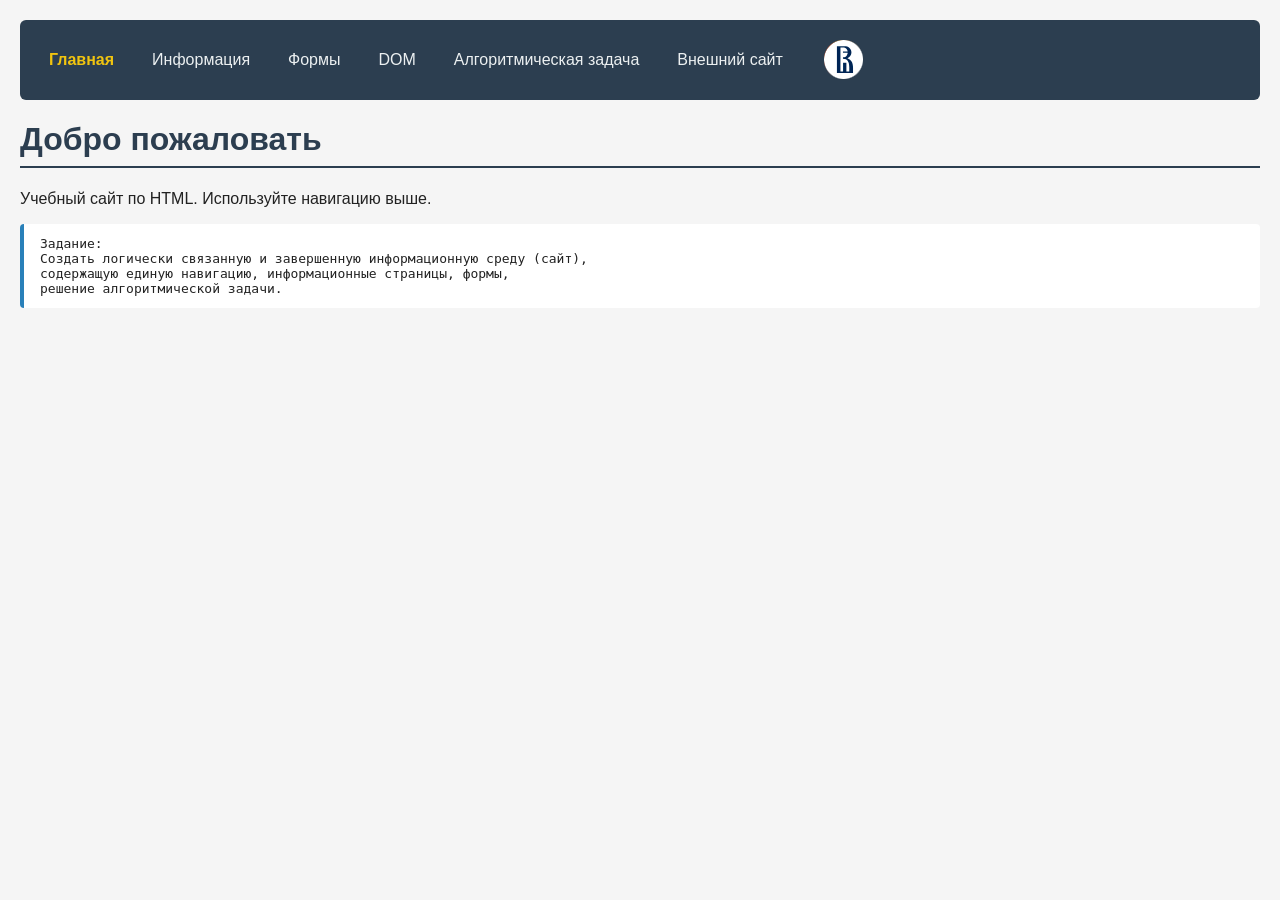
<file: index.html>
<!doctype html>
<html lang="ru">
  <head>
    <meta charset="UTF-8" />
    <title>Главная</title>
    <link rel="stylesheet" href="css/style.css" />
  </head>

  <body>
    <ul id="nav" class="nav">
      <li>
        <a href="index.html" target="_self"><strong>Главная</strong></a>
      </li>
      <li><a href="info.html" target="_self">Информация</a></li>
      <li><a href="forms.html" target="_self">Формы</a></li>
      <li><a href="dom.html" target="_self">DOM</a></li>
      <li>
        <a href="algorithm.html" target="_self">Алгоритмическая задача</a>
      </li>
      <li>
        <a href="http://www.hse.ru" target="_blank">Внешний сайт</a>
      </li>
      <li>
        <a href="http://www.hse.ru" target="_blank"
          ><img src="images/logo-hse.png"/></a>
      </li>
    </ul>

    <h1>Добро пожаловать</h1>

    <p>Учебный сайт по HTML. Используйте навигацию выше.</p>

    <pre>
Задание:
Создать логически связанную и завершенную информационную среду (сайт),
содержащую единую навигацию, информационные страницы, формы,
решение алгоритмической задачи.
</pre>
  </body>
</html>
</file>
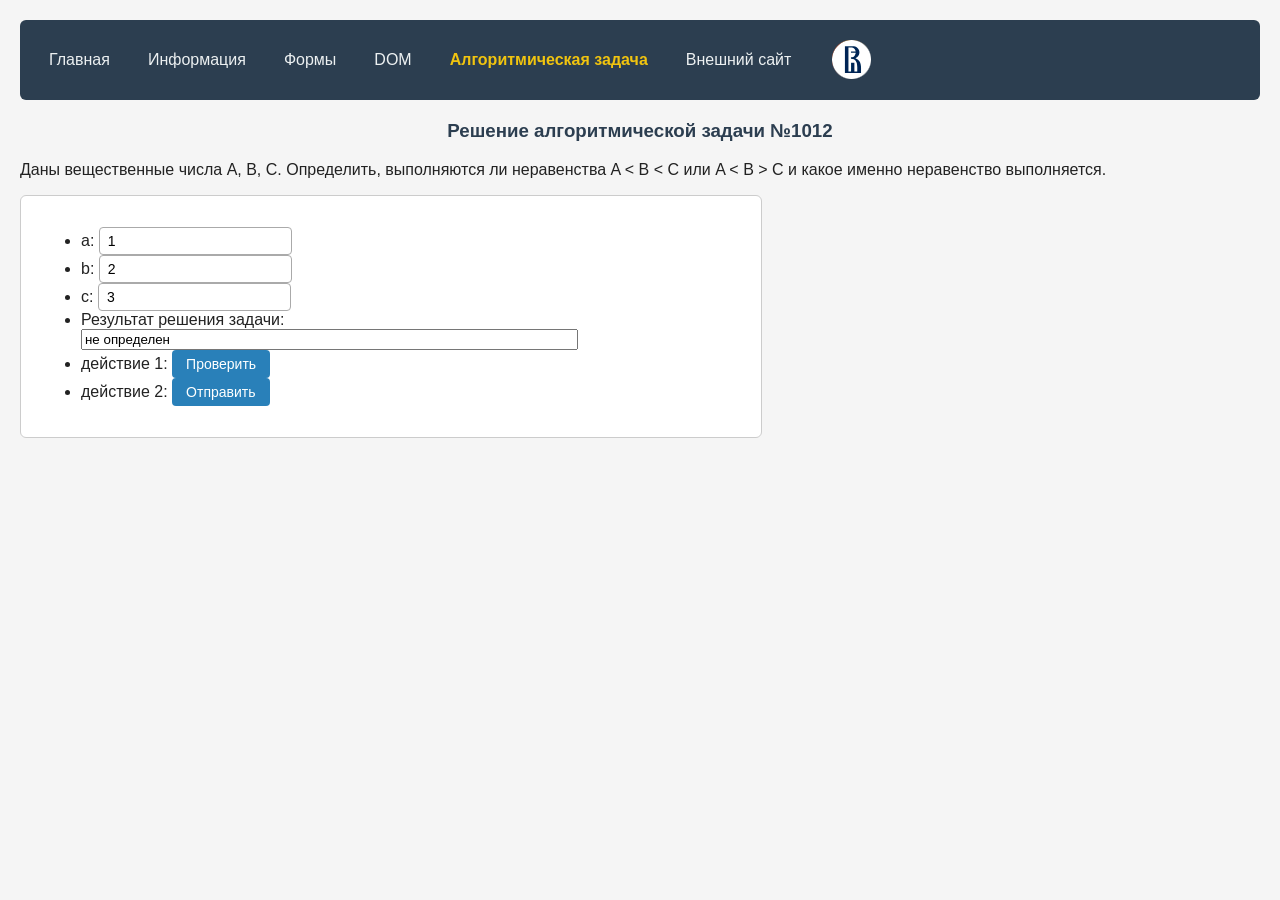
<file: algorithm.html>
<!doctype html>
<html lang="ru">
  <head>
    <meta charset="UTF-8" />
    <title>Решение алгоритмической задачи №1012</title>
    <link rel="stylesheet" href="css/style.css" />
  </head>

  <body>
    <ul id="nav" class="nav">
      <li><a href="index.html" target="_self">Главная</a></li>
      <li><a href="info.html" target="_self">Информация</a></li>
      <li><a href="forms.html" target="_self">Формы</a></li>
      <li><a href="dom.html" target="_self">DOM</a></li>
      <li>
        <a href="algorithm.html" target="_self"
          ><strong>Алгоритмическая задача</strong></a
        >
      </li>
      <li>
        <a href="http://www.hse.ru" target="_blank">Внешний сайт</a>
      </li>
      <li>
        <a href="http://www.hse.ru" target="_blank"
          ><img src="images/logo-hse.png"
        /></a>
      </li>
    </ul>

    <h3 align="center">Решение алгоритмической задачи №1012</h3>

    <p name="formulation">
      Даны вещественные числа A, B, C. Определить, выполняются ли неравенства A
      &lt; B &lt; C или A &lt; B &gt; C и какое именно неравенство выполняется.
    </p>

    <form
      action="https://www.bing.com/search?"
      id="UserEnter"
      name="UserEnter"
      target="_blank"
    >
      <input type="hidden" name="q" value="search" />
      <ul>
        <li>a: <input id="a" name="a" type="number" value="1" /></li>
        <li>b: <input id="b" name="b" type="number" value="2" /></li>
        <li>c: <input id="c" name="c" type="number" value="3" /></li>
        <li>
          Результат решения задачи:
          <input id="result" name="result" value="не определен" size="60" />
        </li>
        <li>
          действие 1: <input id="verify" type="button" value="Проверить" />
        </li>
        <li>действие 2: <input id="send" type="button" value="Отправить" /></li>
      </ul>
    </form>

    <script src="js/algorithm.js"></script>
  </body>
</html>
</file>
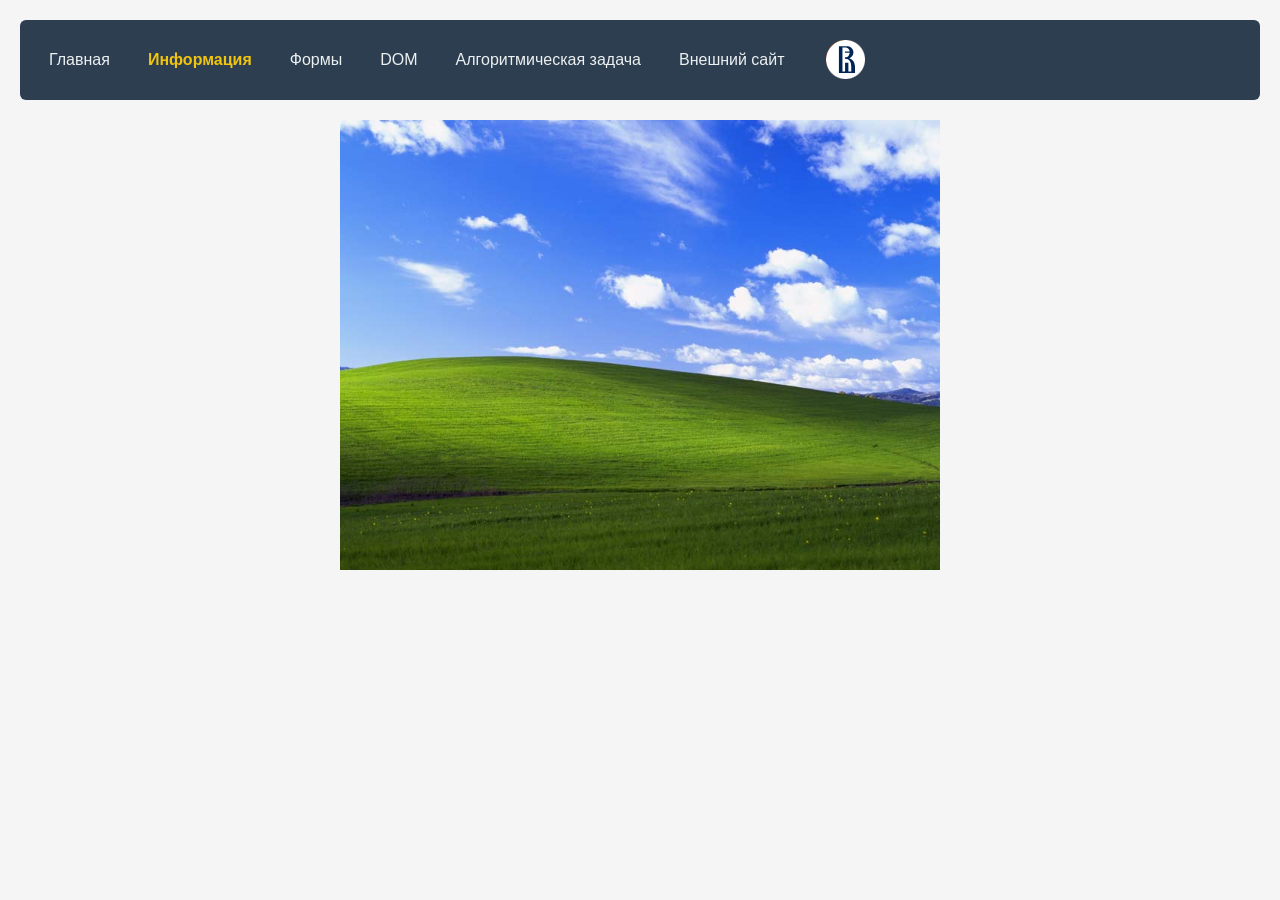
<file: big-img.html>
<!doctype html>
<html lang="ru">
  <head>
    <meta charset="UTF-8" />
    <title>Информация</title>
    <link rel="stylesheet" href="css/style.css" />
  </head>

  <body>
    <ul id="nav" class="nav">
      <li><a href="index.html" target="_self">Главная</a></li>
      <li>
        <a href="info.html" target="_self"><strong>Информация</strong></a>
      </li>
      <li><a href="forms.html" target="_self">Формы</a></li>
      <li><a href="dom.html" target="_self">DOM</a></li>
      <li>
        <a href="algorithm.html" target="_self">Алгоритмическая задача</a>
      </li>
      <li>
        <a href="http://www.hse.ru" target="_blank">Внешний сайт</a>
      </li>
      <li>
        <a href="http://www.hse.ru" target="_blank"
          ><img src="images/logo-hse.png"
        /></a>
      </li>
    </ul>
    <div style="text-align: center">
      <img src="images/big.png" align="center" width="600" height="400" />
    </div>
  </body>
</html>
</file>
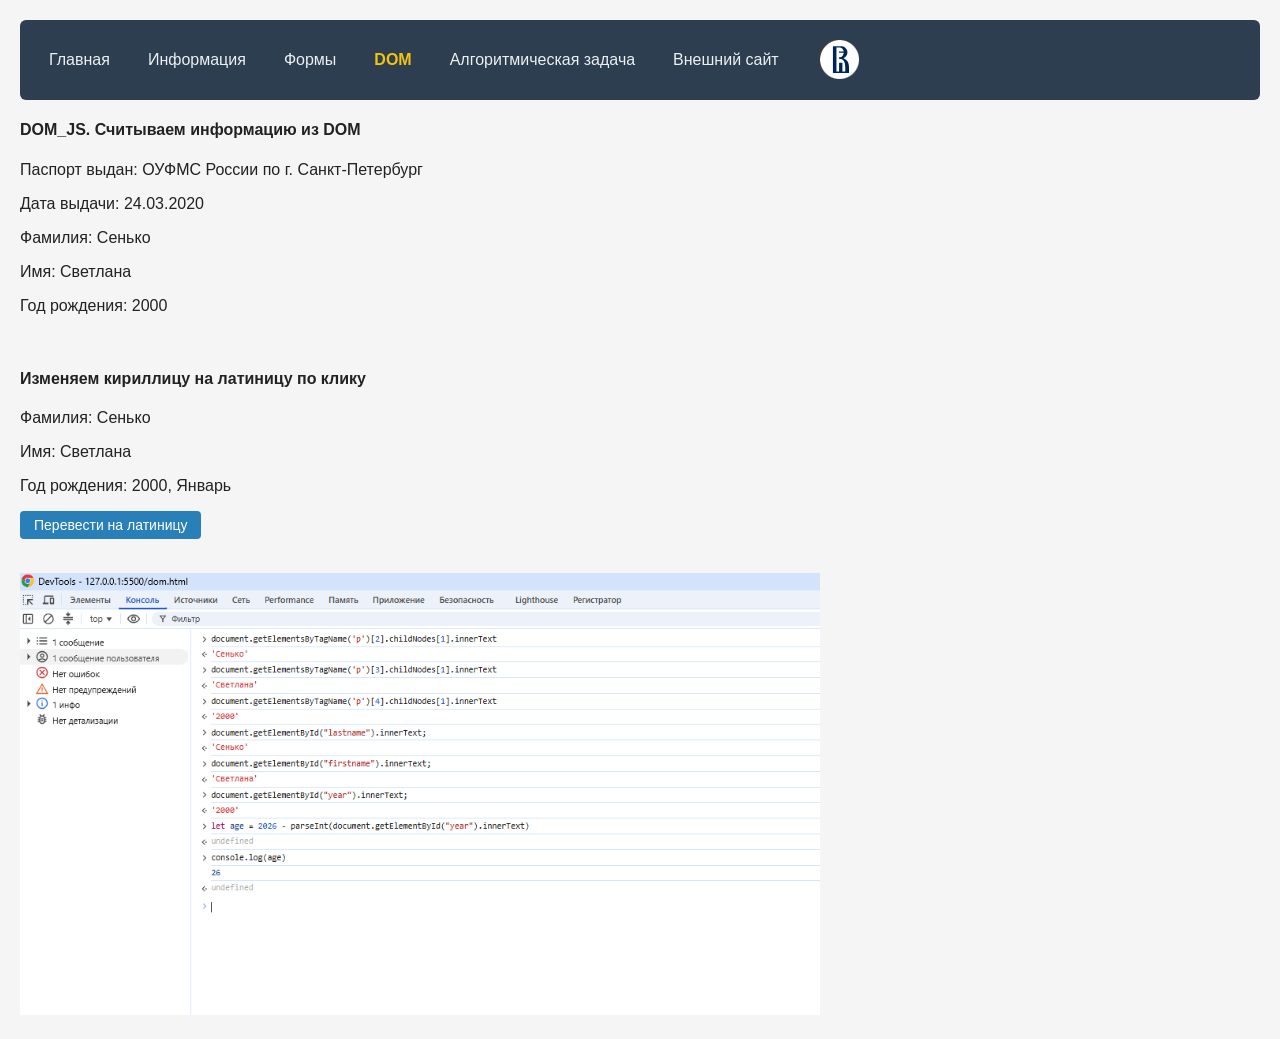
<file: dom.html>
<!doctype html>
<html lang="ru">
  <head>
    <meta charset="UTF-8" />
    <title>DOM_JS. Считываем информацию из DOM</title>
    <link rel="stylesheet" href="css/style.css" />
  </head>

  <body>
    <ul id="nav" class="nav">
      <li><a href="index.html" target="_self">Главная</a></li>
      <li><a href="info.html" target="_self">Информация</a></li>
      <li><a href="forms.html" target="_self">Формы</a></li>
      <li>
        <a href="dom.html" target="_self"><strong>DOM</strong></a>
      </li>
      <li>
        <a href="algorithm.html" target="_self">Алгоритмическая задача</a>
      </li>
      <li>
        <a href="http://www.hse.ru" target="_blank">Внешний сайт</a>
      </li>
      <li>
        <a href="http://www.hse.ru" target="_blank"
          ><img src="images/logo-hse.png"
        /></a>
      </li>
    </ul>

    <a id="top"><h4>DOM_JS. Считываем информацию из DOM</h4></a>

    <p>Паспорт выдан: ОУФМС России по г. Санкт-Петербург</p>
    <p>Дата выдачи: 24.03.2020</p>
    <p>Фамилия: <span id="lastname">Сенько</span></p>
    <p>Имя: <span id="firstname">Светлана</span></p>
    <p>Год рождения: <span id="year">2000</span></p>
    <br />
    <a id="edit"><h4>Изменяем кириллицу на латиницу по клику</h4></a>

    <p>Фамилия: <span id="my-lastname">Сенько</span></p>
    <p>Имя: <span id="my-firstname">Светлана</span></p>
    <p>
      Год рождения: <span id="my-year">2000</span>,
      <span id="my-month">Январь</span>
    </p>

    <p><input id="translate" type="button" value="Перевести на латиницу" /></p>
    <br />
    <img src="images/console.png" width="800" />
    <script src="js/dom.js"></script>
  </body>
</html>
</file>
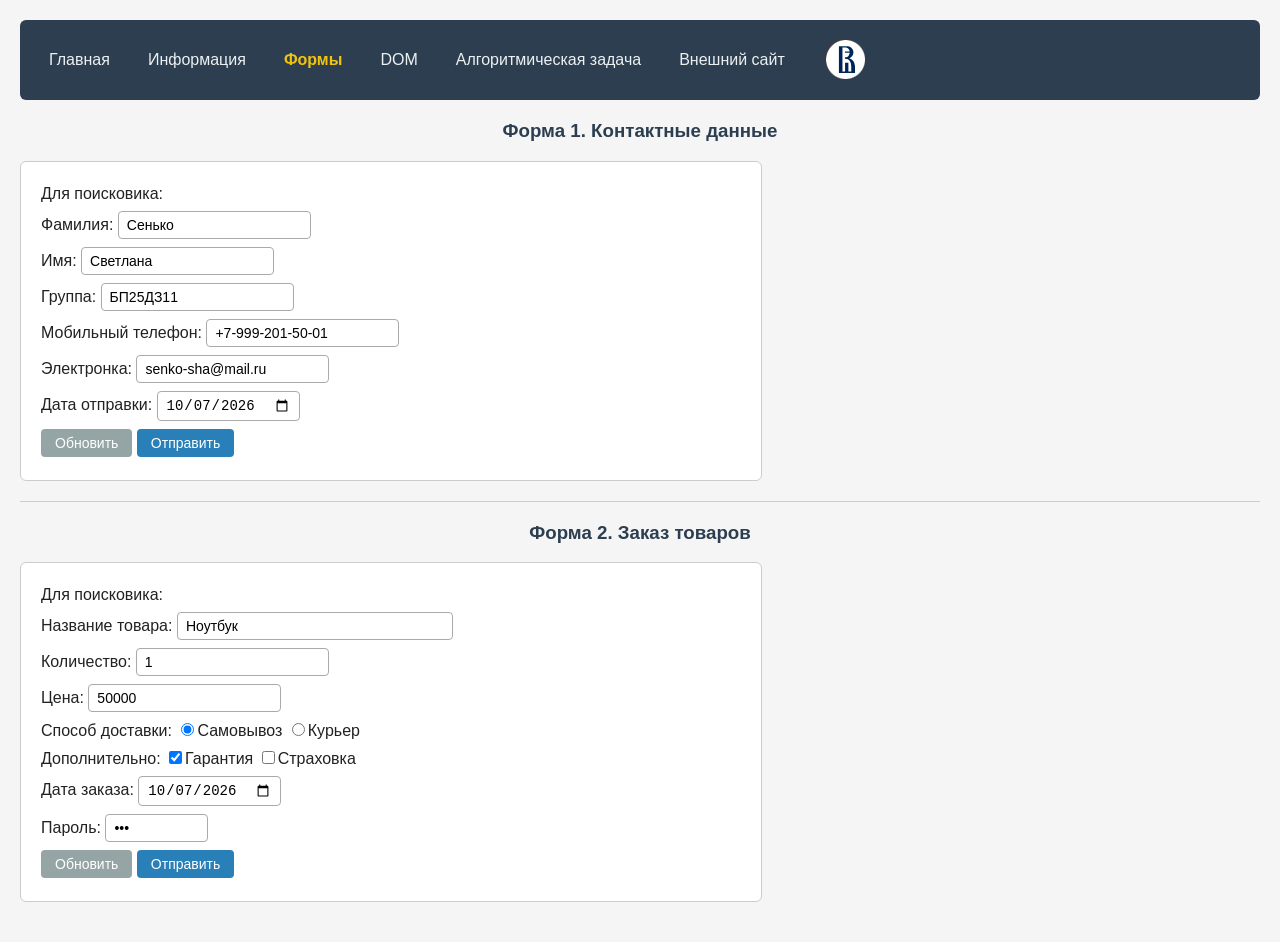
<file: forms.html>
<!doctype html>
<html lang="ru">
  <head>
    <meta charset="UTF-8" />
    <title>Формы. Отправляем данные на сервер</title>
    <link rel="stylesheet" href="css/style.css" />
  </head>

  <body>
    <ul id="nav" class="nav">
      <li><a href="index.html" target="_self">Главная</a></li>
      <li><a href="info.html" target="_self">Информация</a></li>
      <li>
        <a href="forms.html" target="_self"><strong>Формы</strong></a>
      </li>
      <li><a href="dom.html" target="_self">DOM</a></li>
      <li>
        <a href="algorithm.html" target="_self">Алгоритмическая задача</a>
      </li>
      <li>
        <a href="http://www.hse.ru" target="_blank">Внешний сайт</a>
      </li>
      <li>
        <a href="http://www.hse.ru" target="_blank"
          ><img src="images/logo-hse.png"
        /></a>
      </li>
    </ul>

    <h3 align="center">Форма 1. Контактные данные</h3>
    <form
      action="https://www.bing.com/search?"
      id="UserEnter"
      name="UserEnter"
      target="_blank"
    >
      <p>Для поисковика:<input type="hidden" name="q" value="search" /></p>
      <p>
        Фамилия: <input type="Text" name="last_name" size="20" value="Сенько" />
      </p>
      <p>
        Имя: <input type="Text" name="first_name" size="20" value="Светлана" />
      </p>
      <p>
        Группа: <input type="Text" name="group" size="20" value="БП25ДЗ11" />
      </p>
      <p>
        Мобильный телефон:
        <input type="Text" name="phone" size="20" value="+7-999-201-50-01" />
      </p>
      <p>
        Электронка:
        <input type="Text" name="email" size="20" value="senko-sha@mail.ru" />
      </p>
      <p>
        Дата отправки: <input type="date" name="user_date" value="2026-10-07" />
      </p>
      <p>
        <input type="Reset" name="Reset" value="Обновить" />
        <input type="Submit" name="submit" value="Отправить" />
      </p>
    </form>

    <hr />

    <h3 align="center">Форма 2. Заказ товаров</h3>
    <form
      action="https://www.bing.com/search?"
      id="OrderForm"
      name="OrderForm"
      target="_blank"
    >
      <p>Для поисковика:<input type="hidden" name="q" value="search" /></p>
      <p>
        Название товара:
        <input type="Text" name="product_name" size="30" value="Ноутбук" />
      </p>
      <p>
        Количество: <input type="Number" name="quantity" size="20" value="1" />
      </p>
      <p>Цена: <input type="Number" name="price" size="20" value="50000" /></p>
      <p>
        Способ доставки:
        <input type="Radio" name="delivery" value="pickup" checked />Самовывоз
        <input type="Radio" name="delivery" value="courier" />Курьер
      </p>
      <p>
        Дополнительно:
        <input type="Checkbox" name="extra" value="warranty" checked />Гарантия
        <input type="Checkbox" name="extra" value="insurance" />Страховка
      </p>
      <p>
        Дата заказа: <input type="date" name="order_date" value="2026-10-07" />
      </p>
      <p>
        Пароль: <input type="Password" name="password" size="9" value="123" />
      </p>
      <input type="hidden" name="function" value="order" />
      <input type="hidden" name="page_id" value="1" />
      <p>
        <input type="Reset" name="Reset" value="Обновить" />
        <input type="Submit" name="submit" value="Отправить" />
      </p>
    </form>
  </body>
</html>
</file>
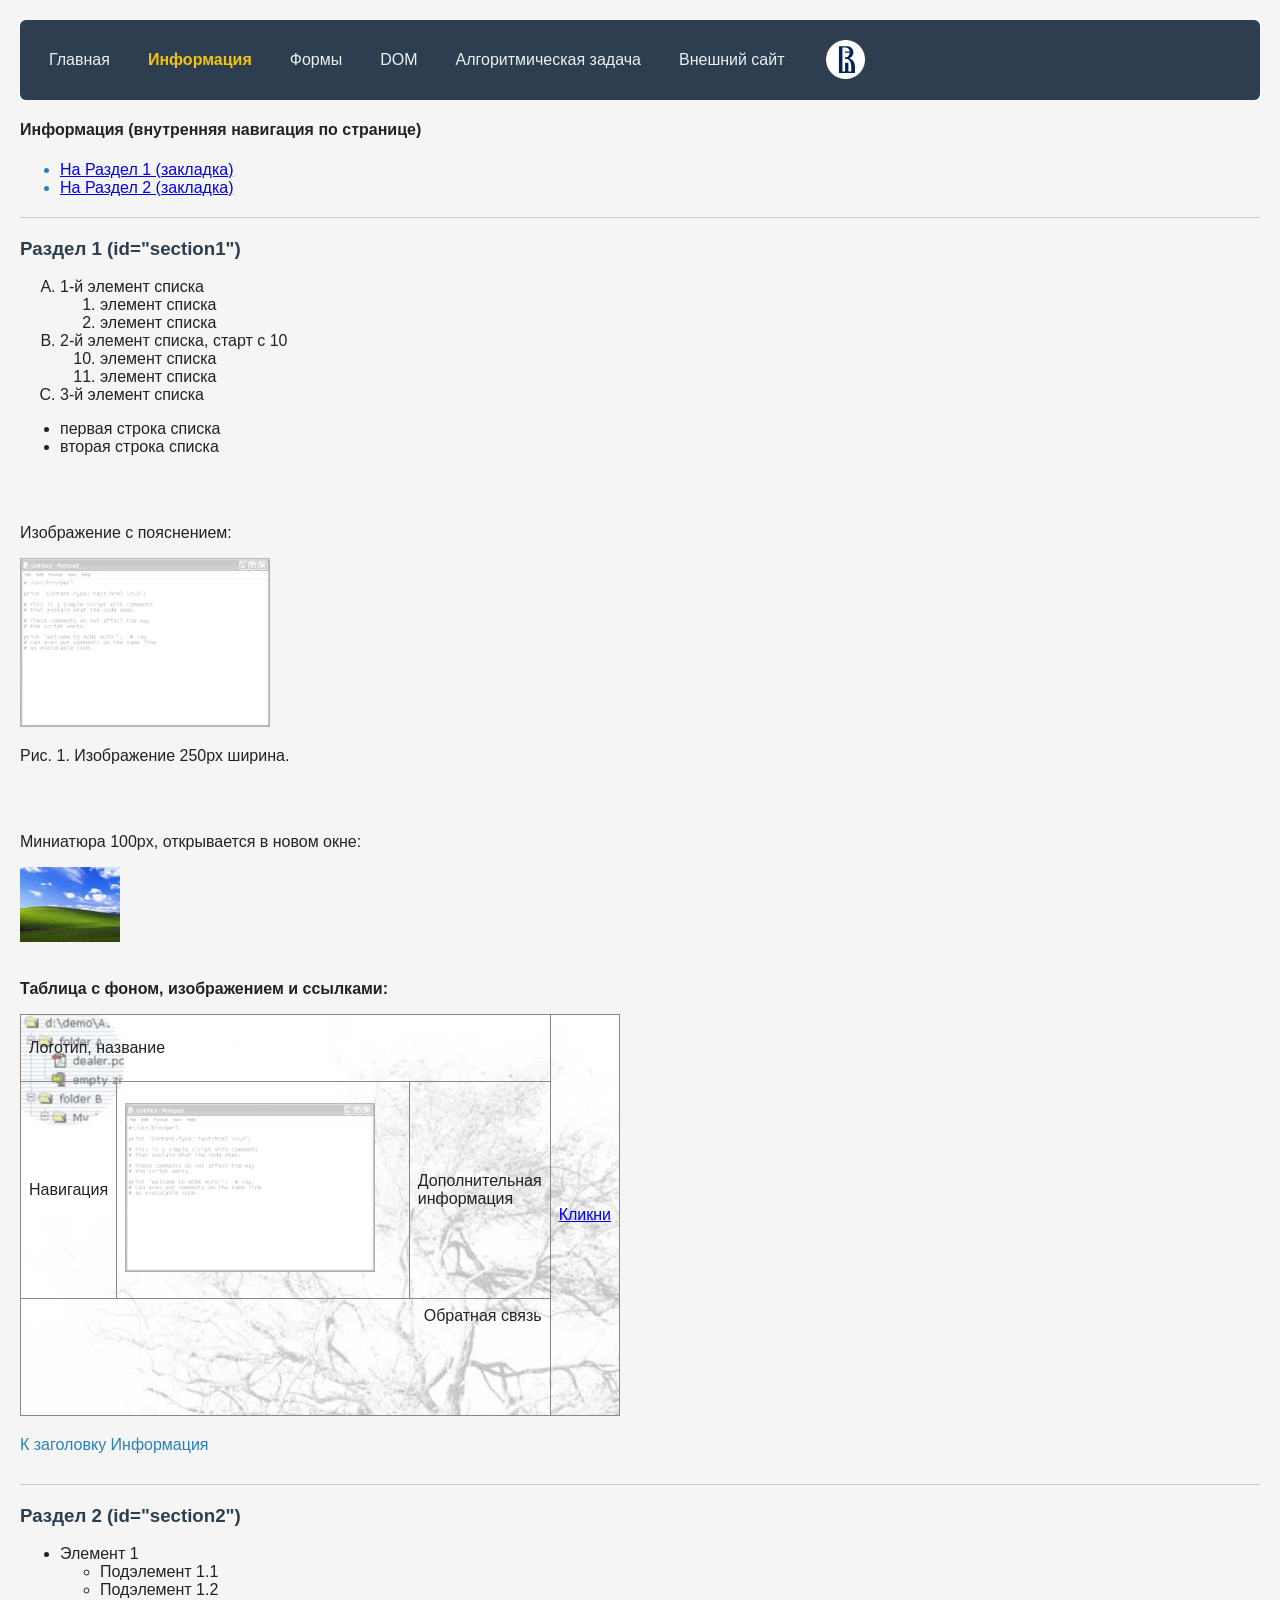
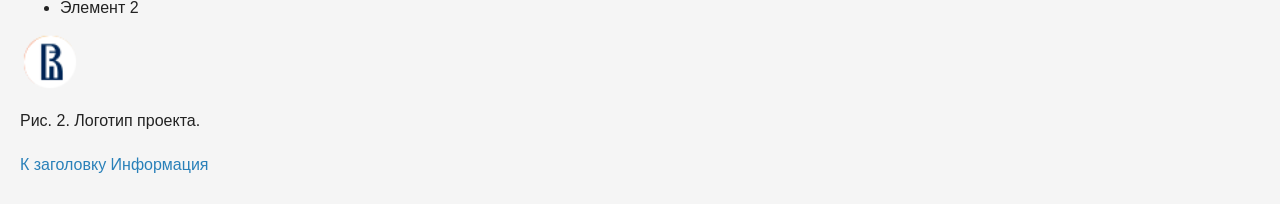
<file: info.html>
<!doctype html>
<html lang="ru">
  <head>
    <meta charset="UTF-8" />
    <title>Информация</title>
    <link rel="stylesheet" href="css/style.css" />
  </head>

  <body>
    <ul id="nav" class="nav">
      <li><a href="index.html" target="_self">Главная</a></li>
      <li>
        <a href="info.html" target="_self"><strong>Информация</strong></a>
      </li>
      <li><a href="forms.html" target="_self">Формы</a></li>
      <li><a href="dom.html" target="_self">DOM</a></li>
      <li>
        <a href="algorithm.html" target="_self">Алгоритмическая задача</a>
      </li>
      <li>
        <a href="http://www.hse.ru" target="_blank">Внешний сайт</a>
      </li>
      <li>
        <a href="http://www.hse.ru" target="_blank"
          ><img src="images/logo-hse.png"
        /></a>
      </li>
    </ul>

    <a id="top"><h4>Информация (внутренняя навигация по странице)</h4></a>
    <ul>
      <li><a href="#section1" target="_self">На Раздел 1 (закладка)</a></li>
      <li><a href="#section2" target="_self">На Раздел 2 (закладка)</a></li>
    </ul>

    <hr />

    <h3><a id="section1"> Раздел 1 (id="section1")</a></h3>

    <ol type="A">
      <li>
        1-й элемент списка
        <ol>
          <li>элемент списка</li>
          <li>элемент списка</li>
        </ol>
      </li>
      <li>
        2-й элемент списка, старт с 10
        <ol start="10">
          <li>элемент списка</li>
          <li>элемент списка</li>
        </ol>
      </li>
      <li>3-й элемент списка</li>
    </ol>

    <ul title="Не упорядочные списки">
      <li>первая строка списка</li>
      <li>вторая строка списка</li>
    </ul>
    <br /><br />
    <p>Изображение с пояснением:</p>
    <img src="images/perl.gif" width="250" />
    <p>Рис. 1. Изображение 250px ширина.</p>
    <br /><br />
    <p>Миниатюра 100px, открывается в новом окне:</p>
    <a href="big-img.html" target="_blank"
      ><img src="images/big.png" width="100"
    /></a>
    <br /><br />
    <p><strong>Таблица с фоном, изображением и ссылками:</strong></p>
    <table
      align="center"
      cellspacing="5"
      cellpadding="10"
      border="1"
      width="600px"
      background="images/background.jpg"
    >
      <tr>
        <td colspan="3" height="50px">Логотип, название</td>
        <td rowspan="3"><a href="index.html">Кликни</a></td>
      </tr>
      <tr>
        <td height="200px">Навигация</td>
        <td width="300px">
          <img src="images/perl.gif" width="250" />
        </td>
        <td>Дополнительная информация</td>
      </tr>
      <tr>
        <td align="right" valign="top" colspan="3" height="100px">
          Обратная связь
        </td>
      </tr>
    </table>

    <a href="#top" target="_self">К заголовку Информация</a>

    <hr />

    <h3><a id="section2"> Раздел 2 (id="section2")</a></h3>
    <ul>
      <li>
        Элемент 1
        <ul>
          <li>Подэлемент 1.1</li>
          <li>Подэлемент 1.2</li>
        </ul>
      </li>
      <li>Элемент 2</li>
    </ul>
    <img src="images/logo-hse.png" width="60" />
    <p>Рис. 2. Логотип проекта.</p>
    <a href="#top" target="_self">К заголовку Информация </a>
  </body>
</html>
</file>
<file: css/style.css>
body {
    font-family: Arial, sans-serif;
    margin: 0;
    padding: 20px;
    background: #f5f5f5;
    color: #222;
}

h1,
h3 {
    color: #2c3e50;
}

h1 {
    border-bottom: 2px solid #2c3e50;
    padding-bottom: 8px;
}

.nav {
    display: flex;
    flex-wrap: wrap;
    gap: 10px;
    list-style: none;
    padding: 10px 15px;
    margin: 0 0 20px 0;
    background: #2c3e50;
    border-radius: 6px;
    align-items: center;
}

.nav li {
    margin: 0;
}

.nav a {
    display: block;
    padding: 8px 14px;
    color: #ecf0f1;
    text-decoration: none;
    border-radius: 4px;
    transition: background 0.2s;
}

.nav a:hover {
    background: #34495e;
}

.nav a strong {
    color: #f1c40f;
}

.nav img {
    vertical-align: middle;
}

#top+ul,
p a[href^="#"] {
    color: #2980b9;
}

table {
    border-collapse: collapse;
    margin: 10px 0;
}

table,
td,
th {
    border: 1px solid #888;
}

td {
    padding: 8px;
}

/* Изображения */
img {
    max-width: 100%;
    height: auto;
}

form {
    background: #fff;
    border: 1px solid #ccc;
    border-radius: 6px;
    padding: 15px 20px;
    margin-bottom: 20px;
    max-width: 700px;
}

form p {
    margin: 8px 0;
}

input[type="Text"],
input[type="Number"],
input[type="date"],
input[type="Password"],
input[type="text"],
input[type="number"],
textarea,
select {
    padding: 5px 8px;
    border: 1px solid #aaa;
    border-radius: 4px;
    font-size: 14px;
}

input[type="Submit"],
input[type="Reset"],
input[type="button"] {
    padding: 6px 14px;
    border: none;
    border-radius: 4px;
    background: #2980b9;
    color: #fff;
    cursor: pointer;
    font-size: 14px;
}

input[type="Submit"]:hover,
input[type="button"]:hover {
    background: #1c5d8a;
}

input[type="Reset"] {
    background: #95a5a6;
}

input[type="Reset"]:hover {
    background: #7f8c8d;
}

pre {
    background: #fff;
    border-left: 4px solid #2980b9;
    padding: 12px 16px;
    white-space: pre-wrap;
    font-family: Consolas, monospace;
    font-size: 13px;
    border-radius: 4px;
    overflow-x: auto;
}

hr {
    border: none;
    border-top: 1px solid #ccc;
    margin: 20px 0;
}

a[href="#top"] {
    display: inline-block;
    margin: 10px 0;
    color: #2980b9;
    text-decoration: none;
}

a[href="#top"]:hover {
    text-decoration: underline;
}
</file>
